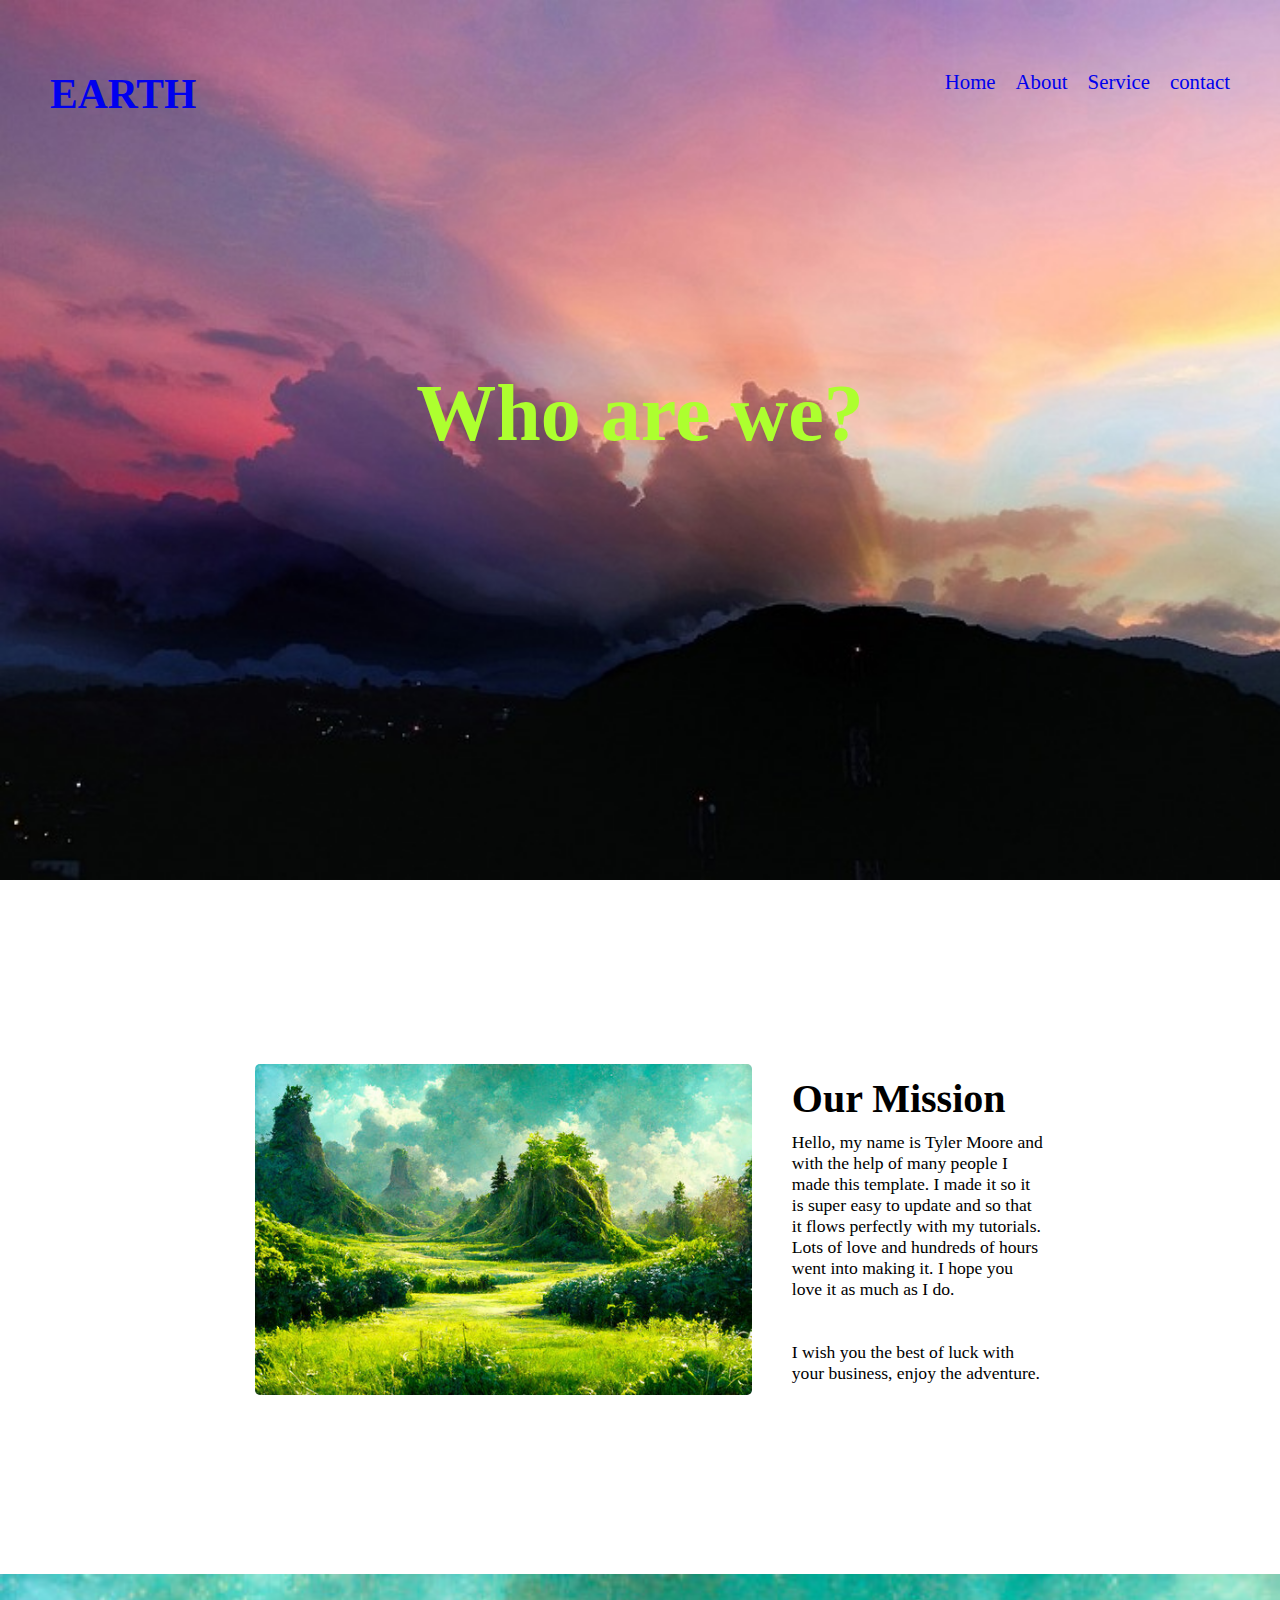
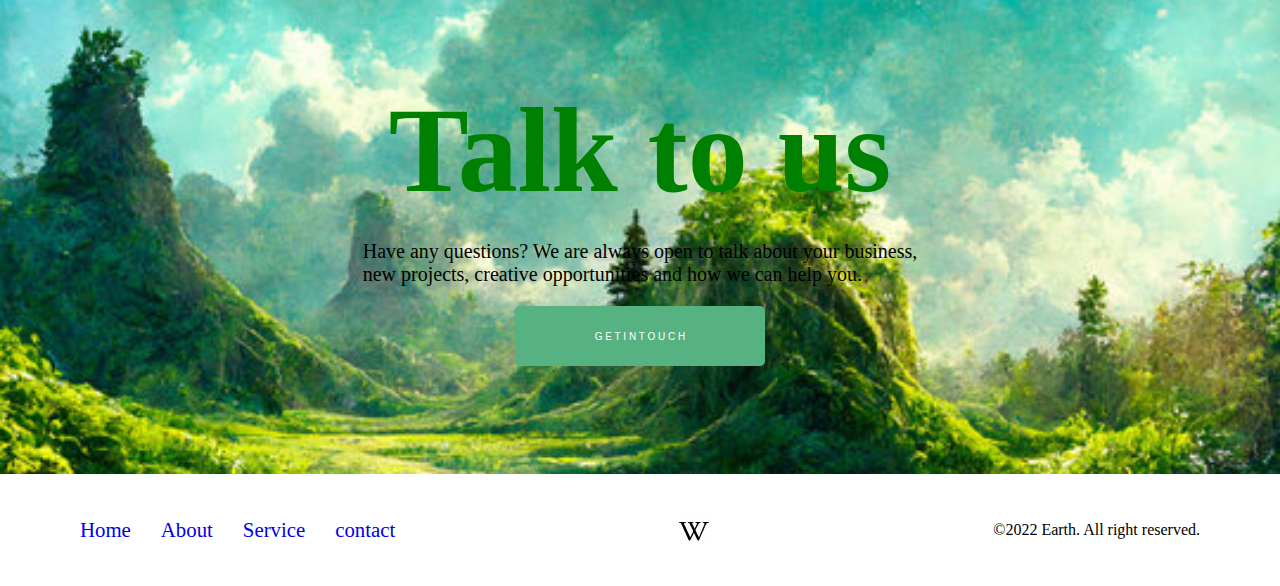
<file: index.html>
<!DOCTYPE html>
<html lang="en">
<head>
    <meta charset="UTF-8">
    <link rel="sortcut icon" href="image0.png">
    <meta name="viewport" content="width=device-width, initial-scale=1.0">
    <title>index</title>
    <link rel="stylesheet" href="style.css">
</head>
<body>
    <header class="header">
        <div class="heading">
            <div class="title">
                <a href="#"><h1>EARTH</h1></a>
            </div>
            <div class="menu">
                <a href="home.html">Home</a>
                <a href="about.html">About</a>
                <a href="service.html">Service</a>
                <a href="contact.html">contact</a>
            </div>
        </div>
        <h1 class="text">Who are we?</h1>
    </header>
    <section class="section-about">
        <div class="section-second">
            <img class="img" src="image5.png" alt="">
            <div class="section-title">
                <h2 class="title">Our Mission</h2>
                <p class="text">Hello, my name is Tyler Moore and with the help of many people I made this template. I made it so it is super easy to update and so that it flows perfectly with my tutorials. Lots of love and hundreds of hours went into making it. I hope you love it as much as I do.
                <br><br><br>    I wish you the best of luck with your business, enjoy the adventure.</p>
            </div>
        </div>
       </section>
       <main class="main">
        <h2 class="title">Talk to us</h2>
        <p class="text">Have any questions? We are always open to talk about your business, <br> new projects, creative opportunities and how we can help you.</p>
        <button class="button">G E T  I N  T O U C H</button>
       </main>
       <footer class="footer">
        <div class="footer-title">
            <div class="a-tect">    
                <a href="home.html">Home</a>
                <a href="about.html">About</a>
                <a href="service.html">Service</a>
                <a href="contact.html">contact</a>
            </div>
        </div>
            <img class="img" src="image0.png" alt="">
        <p class="text">©2022 Earth. All right reserved.</p>
       </footer>
</body>
</html>
</file>
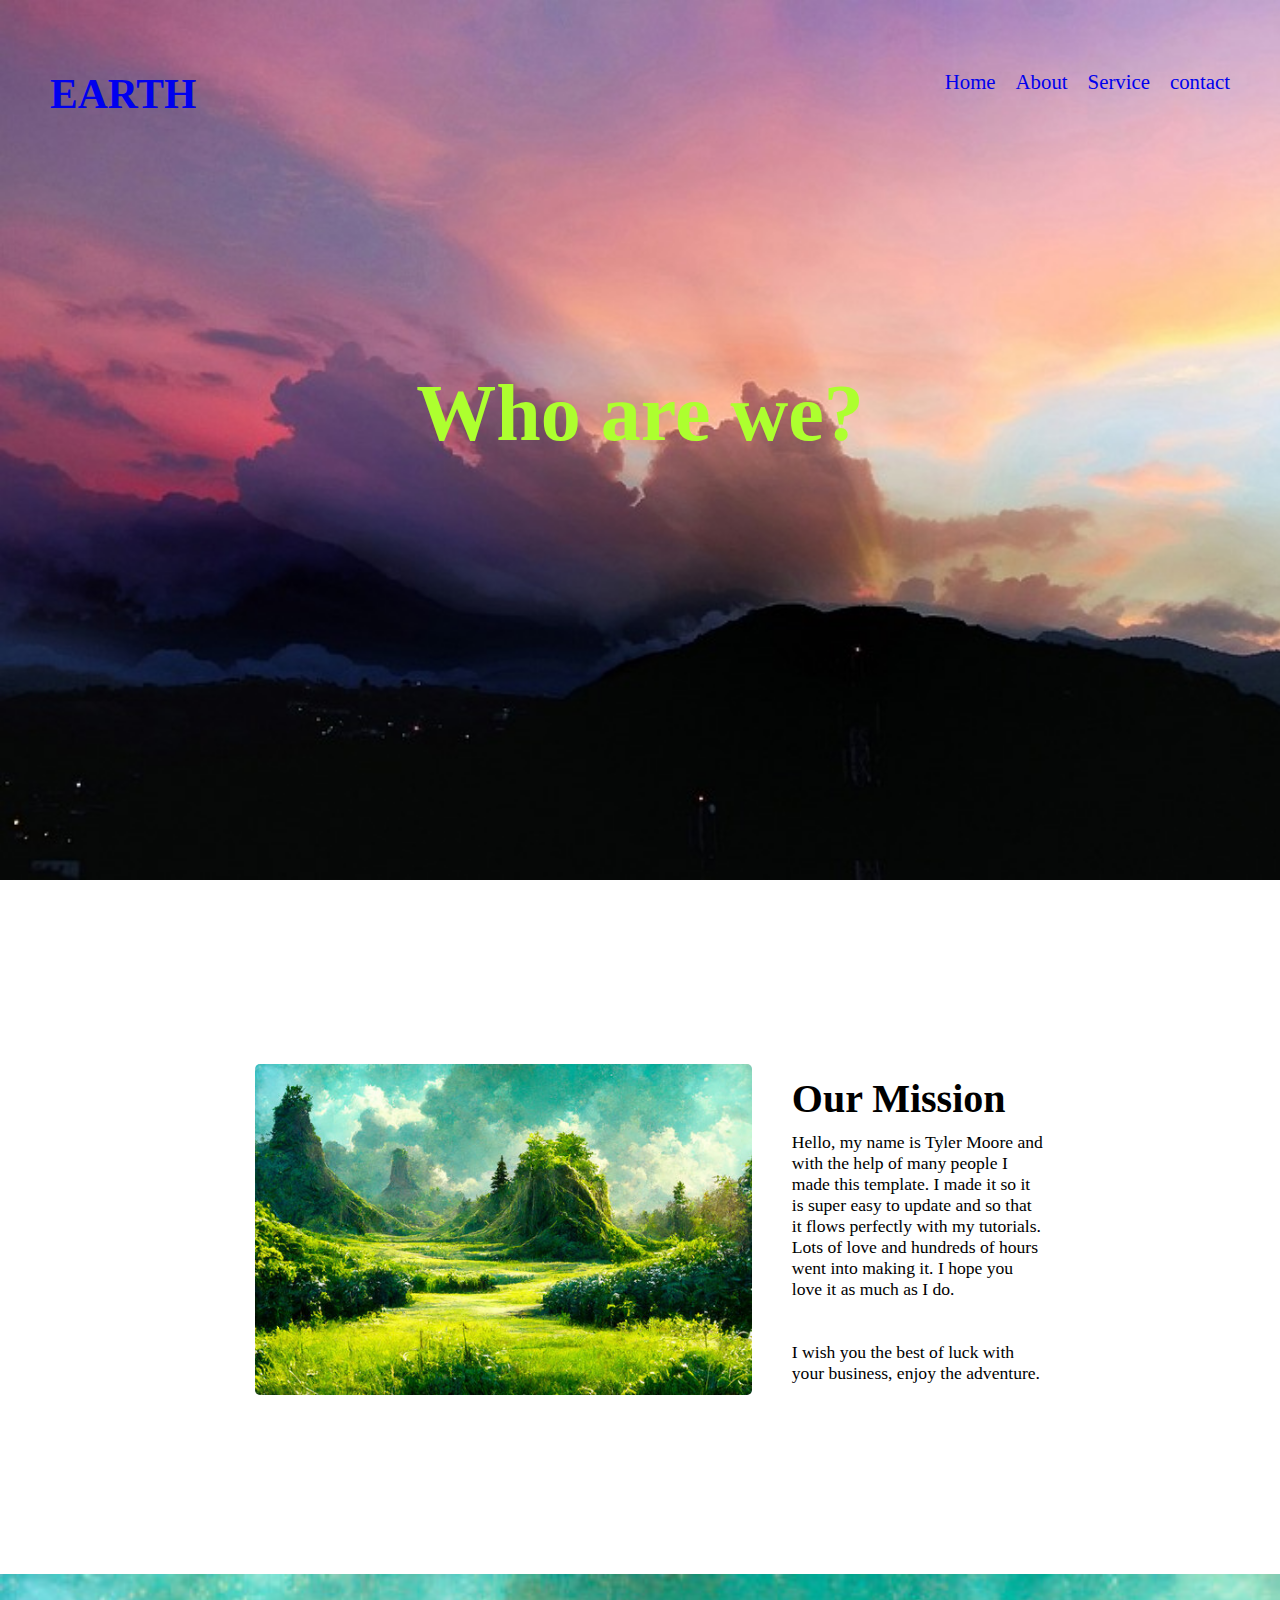
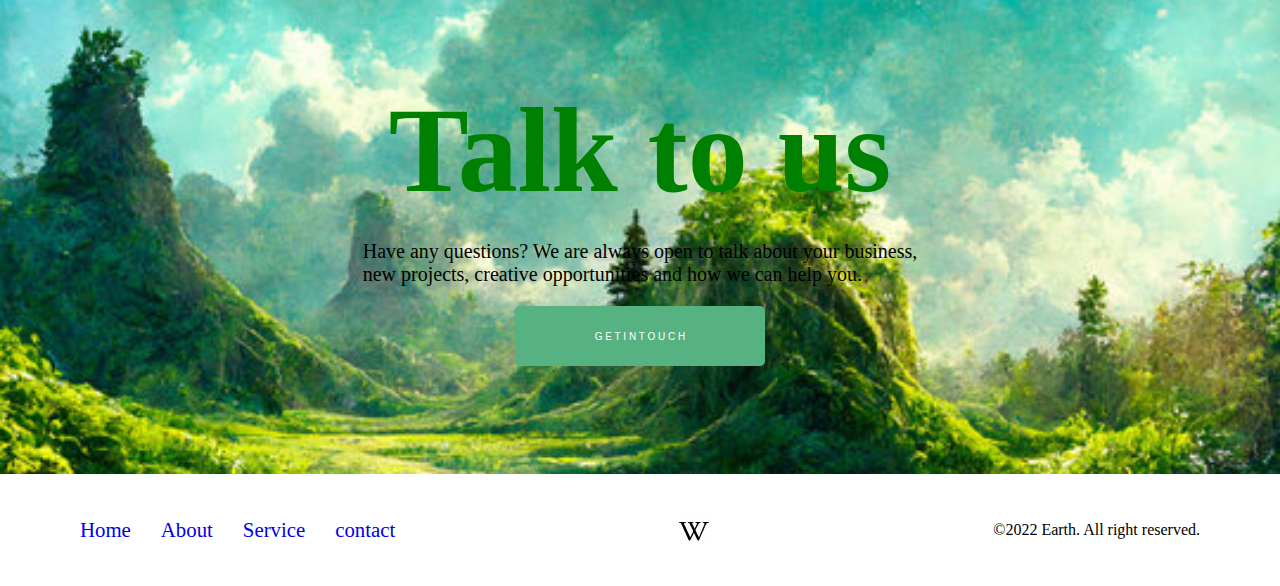
<file: about.html>
<!DOCTYPE html>
<html lang="en">
<head>
    <meta charset="UTF-8">
    <link rel="sortcut icon" href="image0.png">
    <meta name="viewport" content="width=device-width, initial-scale=1.0">
    <title>about</title>
    <link rel="stylesheet" href="style.css">
</head>
<body>
    <header class="header">
        <div class="heading">
            <div class="title">
                <a href="#"><h1>EARTH</h1></a>
            </div>
            <div class="menu">
                <a href="home.html">Home</a>
                <a href="about.html">About</a>
                <a href="service.html">Service</a>
                <a href="contact.html">contact</a>
            </div>
        </div>
        <h1 class="text">Who are we?</h1>
    </header>
    <section class="section-about">
        <div class="section-second">
            <img class="img" src="image5.png" alt="">
            <div class="section-title">
                <h2 class="title">Our Mission</h2>
                <p class="text">Hello, my name is Tyler Moore and with the help of many people I made this template. I made it so it is super easy to update and so that it flows perfectly with my tutorials. Lots of love and hundreds of hours went into making it. I hope you love it as much as I do.
                <br><br><br>    I wish you the best of luck with your business, enjoy the adventure.</p>
            </div>
        </div>
       </section>
       <main class="main">
        <h2 class="title">Talk to us</h2>
        <p class="text">Have any questions? We are always open to talk about your business, <br> new projects, creative opportunities and how we can help you.</p>
        <button class="button">G E T  I N  T O U C H</button>
       </main>
       <footer class="footer">
        <div class="footer-title">
            <div class="a-tect">    
                <a href="home.html">Home</a>
                <a href="about.html">About</a>
                <a href="service.html">Service</a>
                <a href="contact.html">contact</a>
            </div>
        </div>
            <img class="img" src="image0.png" alt="">
        <p class="text">©2022 Earth. All right reserved.</p>
       </footer>
</body>
</html>
</file>
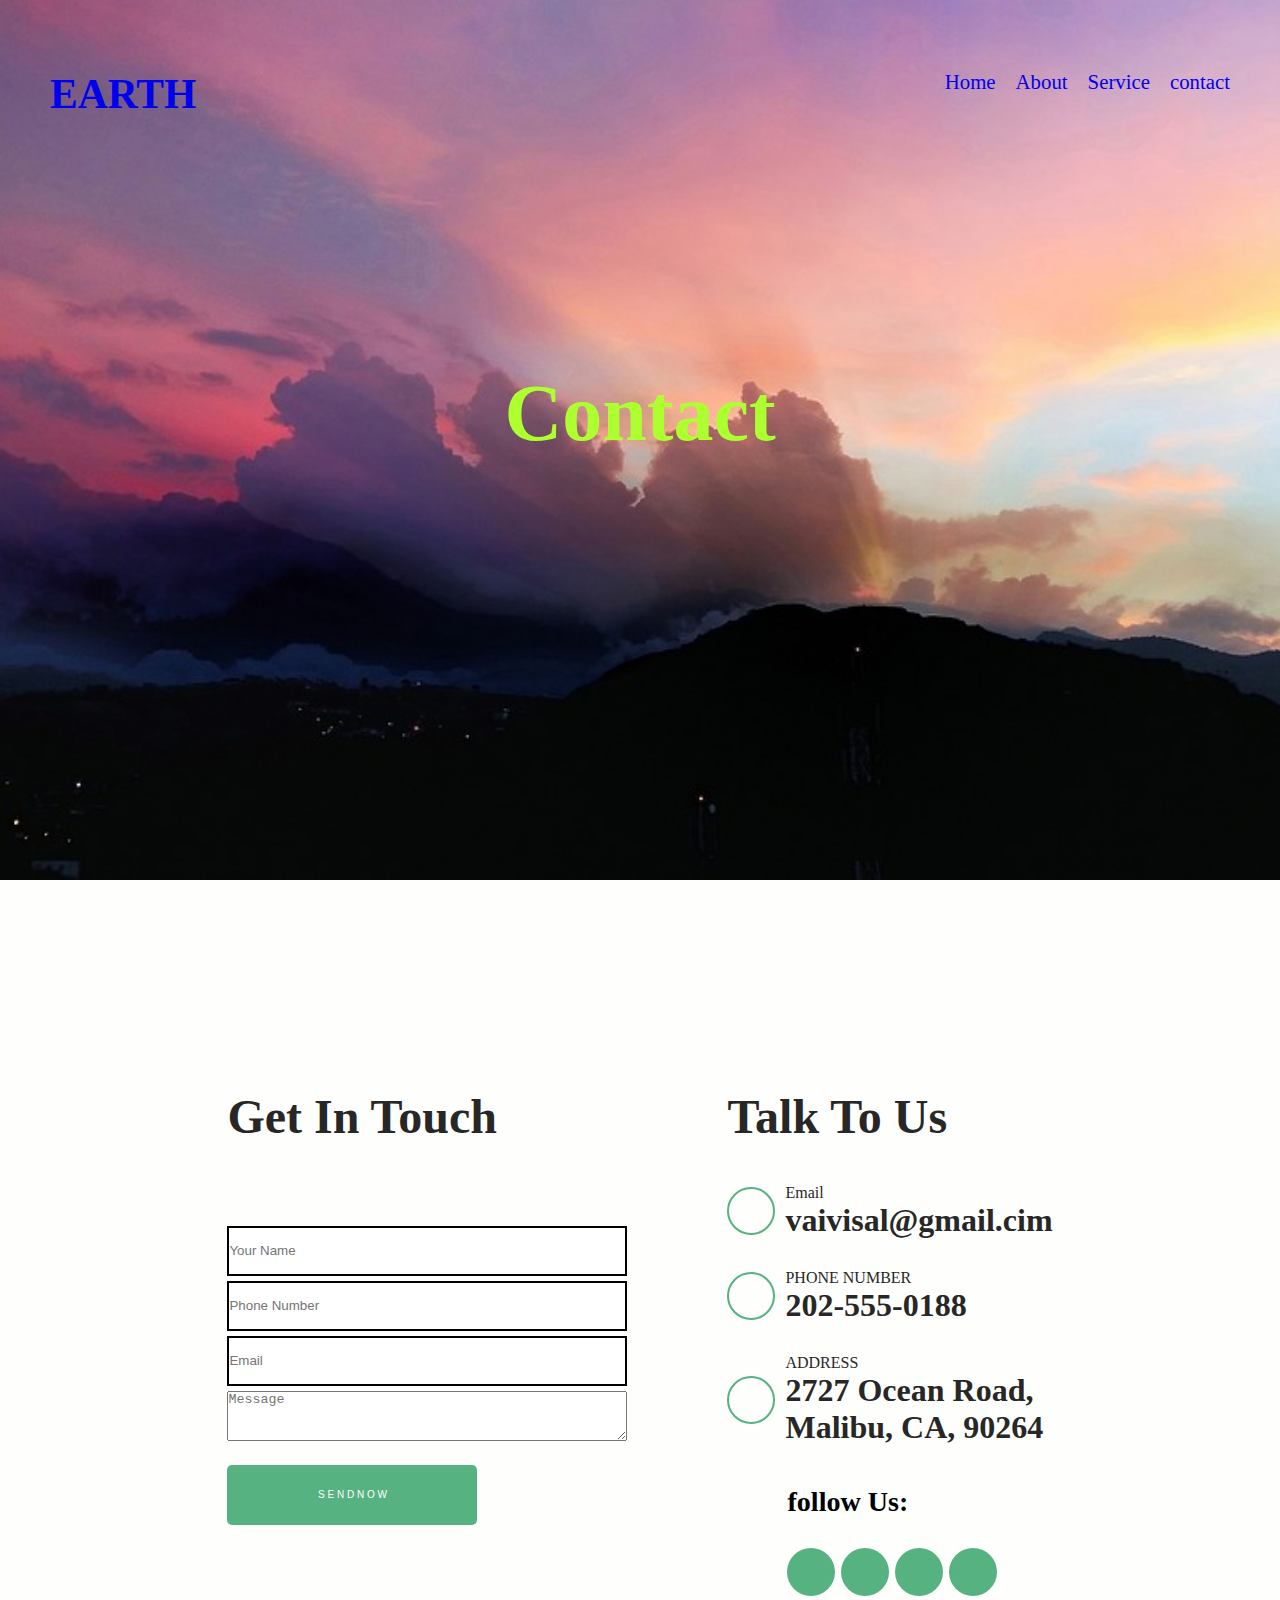
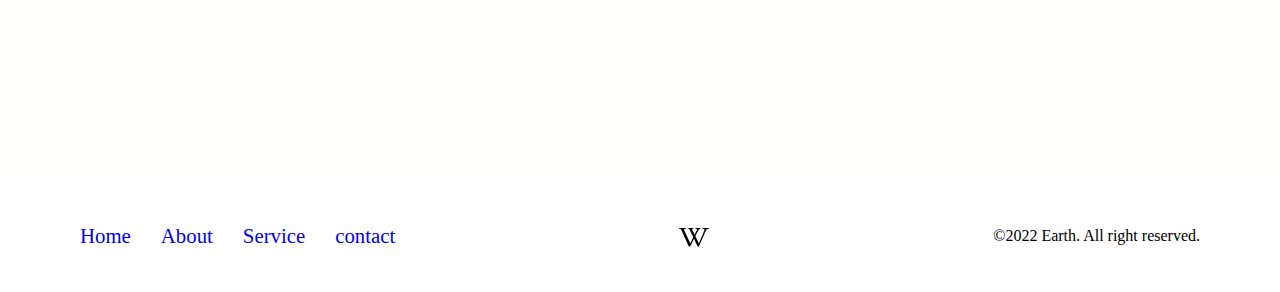
<file: contact.html>
<!DOCTYPE html>
<html lang="en">
<head>
    <meta charset="UTF-8">
    <link rel="sortcut icon" href="image0.png">
    <meta name="viewport" content="width=device-width, initial-scale=1.0">
    <title>contact</title>
    <link rel="stylesheet" href="style.css">
    <link rel="stylesheet" href="https://cdnjs.cloudflare.com/ajax/libs/font-awesome/6.6.0/css/all.min.css" integrity="sha512-Kc323vGBEqzTmouAECnVceyQqyqdsSiqLQISBL29aUW4U/M7pSPA/gEUZQqv1cwx4OnYxTxve5UMg5GT6L4JJg==" crossorigin="anonymous" referrerpolicy="no-referrer" />
</head>
<body>
    <header class="header">
        <div class="heading">
            <div class="title">
                <a href="#"><h1>EARTH</h1></a>
            </div>
            <div class="menu">
                <a href="home.html">Home</a>
                <a href="about.html">About</a>
                <a href="service.html">Service</a>
                <a href="contact.html">contact</a>
            </div>
        </div>
        <h1 class="text">Contact</h1>
    </header>
    <section class="section-touch">
        <div class="section-next">
            <div class="tittle">
                <div class="section-title">
                    <h2>Get In Touch</h2>
                </div>
                <div class="section-border">
                    <input type="text" placeholder="Your Name">
                    <input type="text" placeholder="Phone Number">
                    <input type="text" placeholder="Email">
                    <textarea name="message" placeholder="Message"></textarea>
                    <button>S E N D  N O W</button>
                </div>
            </div>
            <div class="talktous">
                <h2 class="title">Talk To Us</h2>                    <div class="title-icont">
                    <div class="icont">
                        <div class="icont-1">
                        <i class="fa-regular fa-envelope"></i>
                        </div>
                        <div class="title">
                            <p class="title-text1">Email</p>
                            <h1 class="title-text2">vaivisal@gmail.cim</h1>
                        </div>
                    </div>
                    <div class="icont">
                        <div class="icont-1">
                            <i class="fa-solid fa-phone"></i>
                        </div>
                        <div class="title">
                            <p class="title-text1">PHONE NUMBER</p>
                            <h1 class="title-text2">202-555-0188</h1>
                        </div>
                    </div>
                    <div class="icont">
                        <div class="icont-1">
                            <i class="fa-solid fa-location-dot"></i>
                        </div>
                        <div class="title">
                            <p class="title-text1">ADDRESS</p>
                            <h1 class="title-text2">2727 Ocean Road, <br>Malibu, CA, 90264</h1>
                        </div>
                    </div>
                </div>
                <div class="follow-us">
                    <h3>follow Us:</h3>
                    <div class="follow-icont">
                        <i class="fa-brands fa-facebook-f"></i>
                        <i class="fa-brands fa-twitter"></i>
                        <i class="fa-brands fa-linkedin-in"></i>
                        <i class="fa-solid fa-play"></i>
                    </div>
                </div>
            </div>
        </div>
    </section>
    <footer class="footer">
        <div class="footer-title">
            <div class="a-tect">    
                <a href="home.html">Home</a>
                <a href="about.html">About</a>
                <a href="service.html">Service</a>
                <a href="contact.html">contact</a>
            </div>
        </div>
            <img class="img" src="image0.png" alt="">
        <p class="text">©2022 Earth. All right reserved.</p>
       </footer>
</body>
</html>
</file>
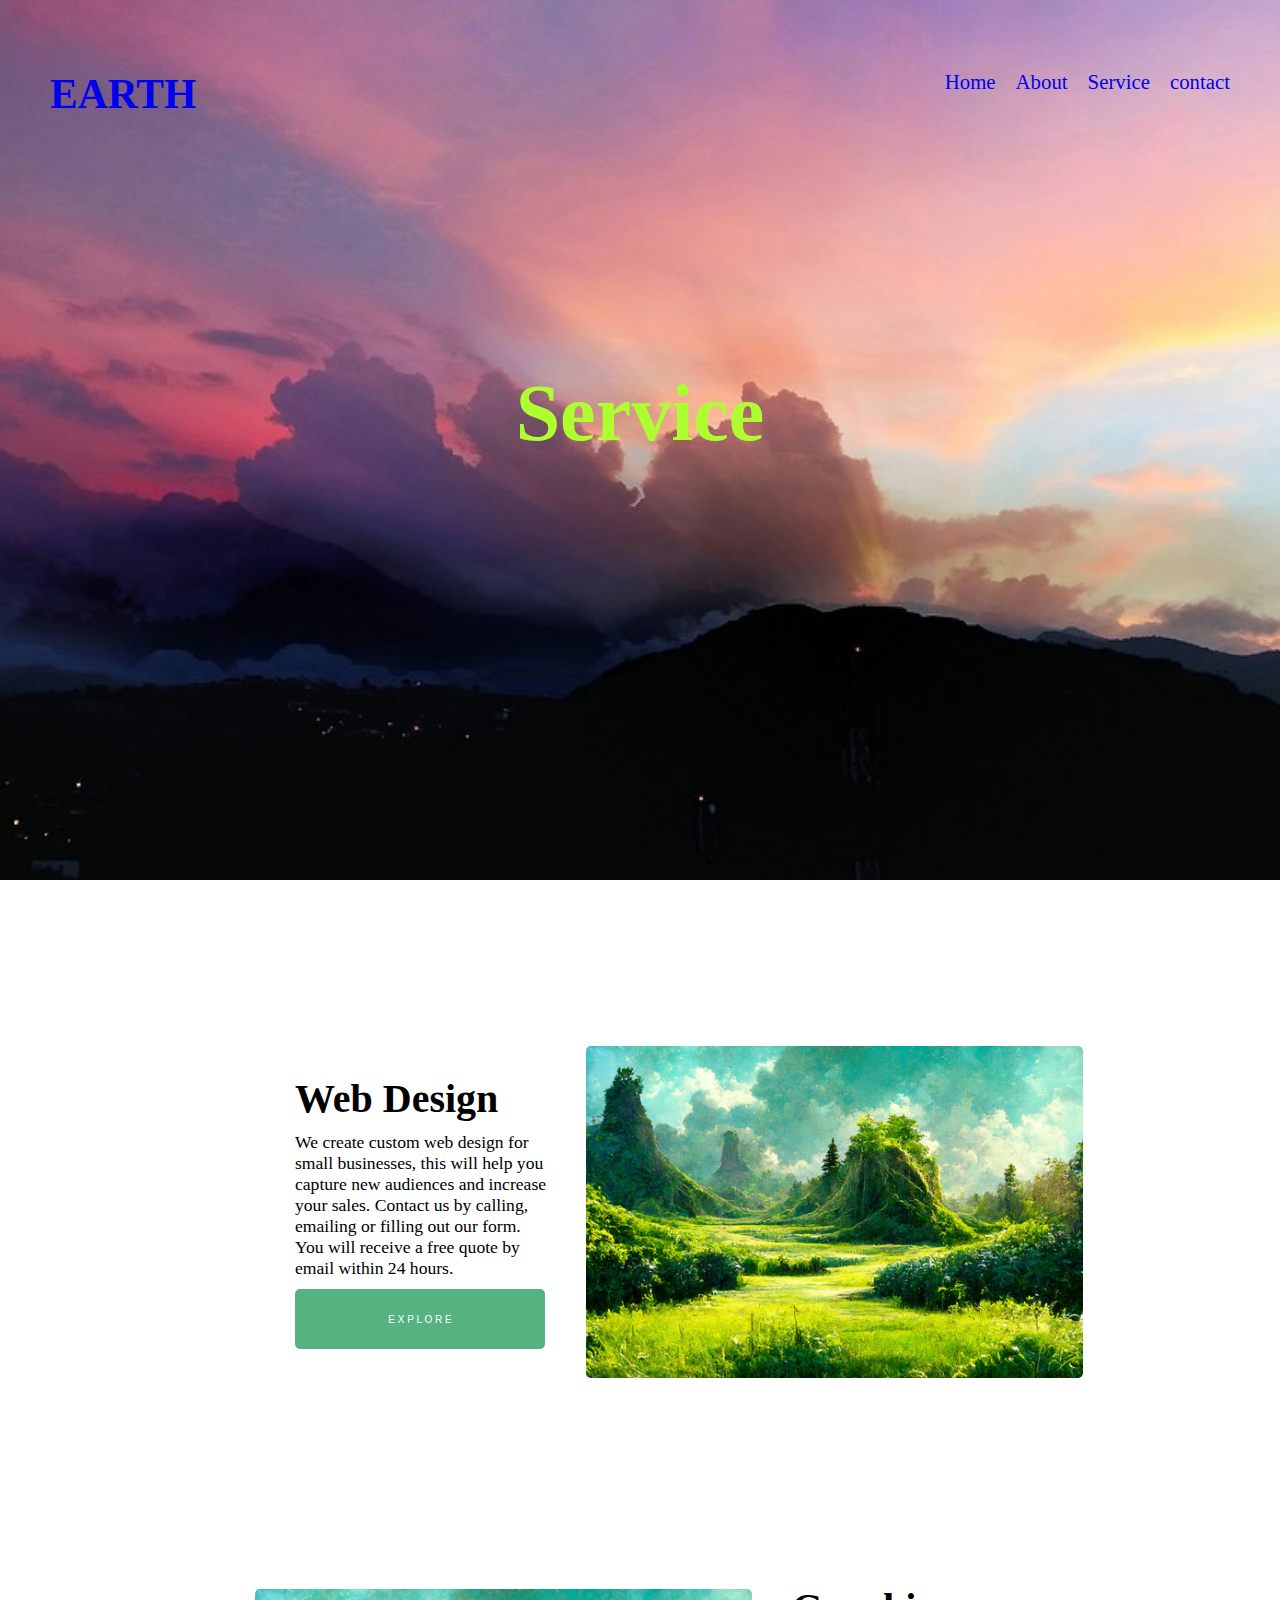
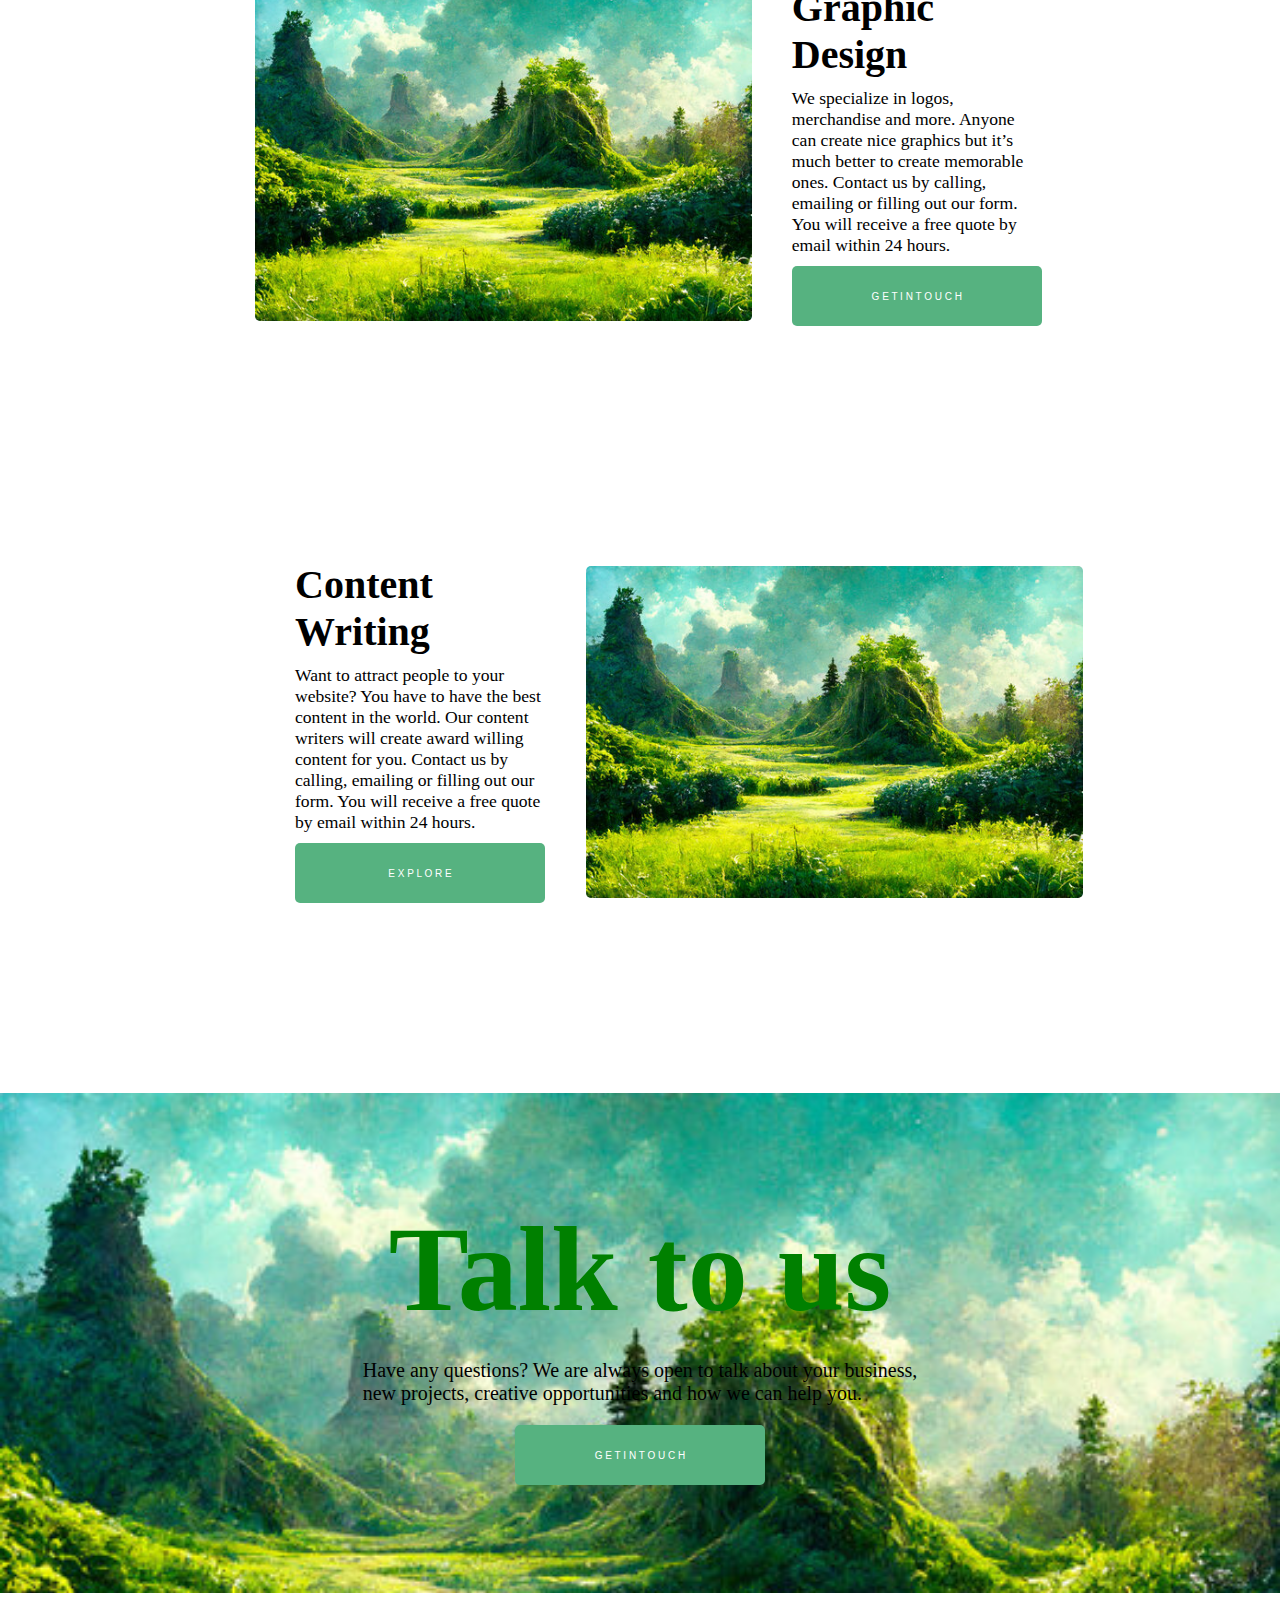
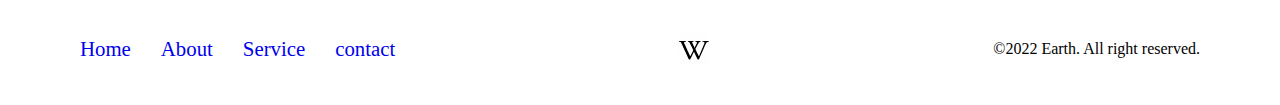
<file: service.html>
<!DOCTYPE html>
<html lang="en">
<head>
    <meta charset="UTF-8">
    <link rel="sortcut icon" href="image0.png">
    <meta name="viewport" content="width=device-width, initial-scale=1.0">
    <title>service</title>
    <link rel="stylesheet" href="style.css">
</head>
<body>
    <header class="header">
        <div class="heading">
            <div class="title">
                <a href="#"><h1>EARTH</h1></a>
            </div>
            <div class="menu">
                <a href="home.html">Home</a>
                <a href="about.html">About</a>
                <a href="service.html">Service</a>
                <a href="contact.html">contact</a>
            </div>
        </div>
        <h1 class="text">Service</h1>
    </header>
    <section class="section-about">
        <div class="section-second">
            <div class="section-title">
                <h2 class="title">Web Design</h2>
                <p class="text">We create custom web design for small businesses, this will help you capture new audiences and increase your sales. Contact us by calling, emailing or filling out our form. You will receive a free quote by email within 24 hours.</p>
                <button class="button">E X P L O R E</button>
            </div>
            <img class="img" src="image5.png" alt="">
        </div>
       </section>
    <section class="section-about">
        <div class="section-second">
            <img class="img" src="image5.png" alt="">
            <div class="section-title">
                <h2 class="title">Graphic Design</h2>
                <p class="text">We specialize in logos, merchandise and more. Anyone can create nice graphics but it’s much better to create memorable ones. Contact us by calling, emailing or filling out our form. You will receive a free quote by email within 24 hours.</p>
        <button class="button">G E T  I N  T O U C H</button>
        </div>
     </section>
     <section class="section-about">
        <div class="section-second">
            <div class="section-title">
                <h2 class="title">Content Writing</h2>
                <p class="text">Want to attract people to your website? You have to have the best content in the world. Our content writers will create award willing content for you. Contact us by calling, emailing or filling out our form. You will receive a free quote by email within 24 hours.</p>
                <button class="button">E X P L O R E</button>
            </div>
            <img class="img" src="image5.png" alt="">
        </div>
       </section>
       <main class="main">
        <h2 class="title">Talk to us</h2>
        <p class="text">Have any questions? We are always open to talk about your business, <br> new projects, creative opportunities and how we can help you.</p>
        <button class="button">G E T  I N  T O U C H</button>
       </main>
       <footer class="footer">
        <div class="footer-title">
            <div class="a-tect">    
                <a href="home.html">Home</a>
                <a href="about.html">About</a>
                <a href="service.html">Service</a>
                <a href="contact.html">contact</a>
            </div>
        </div>
            <img class="img" src="image0.png" alt="">
        <p class="text">©2022 Earth. All right reserved.</p>
       </footer>
</body>
</html>
</file>
<file: style.css>
*{
    margin: 0;
    padding: 0;
    box-sizing: border-box;
}
body{
    background-position: fixed;
    background-repeat: no-repeat;
    background-size: cover;
    
}
:root{
    --color-white: #ffffff;
    --color-green: #56b280;
    --color-black: #272727;
}
.header{
    background-image: url(image7.png);
    background-repeat: no-repeat;
    background-size: cover;
    height: 55rem;
    display: flex;
    flex-direction: column;
    /* align-items: center; */
    & .heading{
        display: flex;
        align-items: start;
        justify-content: space-between;
        padding-top: 20px;
        & .title{
            display: flex;
            margin: 50px;
            gap: 20px;
            font-size: 1.3rem;
            & a{
                text-decoration: none;
                transition: 0.5s;
            }  
        }
        & .title h1:hover{
            color: greenyellow;
        }
        & .menu{
            display: flex;
            margin: 50px;
            gap: 20px;
            font-size: 1.3rem;
                & a{
                    text-decoration: none;
                    gap: 10px;
                }
        }
        & .menu a:hover{
            color: red;
        }
    }
    & .text {
        display: flex;
        flex-direction: column;
        align-items: center;
        justify-content: center;
        padding-top: 200px;
        font-size: 5rem;
        color: greenyellow;
    }
    & .title{
        display: flex;
        flex-direction: column;
        align-items: center;
        justify-content: center;
        font-size: 2rem;
    }
    & .button{
        display: flex;
        flex-direction: column;
        align-items: center;
        justify-content: center;
        background-color: var(--color-green);
        color: var(--color-white);
        border-radius: 5px;
        width: 150px;
        height: 30px;
        border: none;
        margin-left: 45%;
        transition: 1s;
    }
    & .button:hover{
        background-color: var(--color-white);
        color: var(--color-black);
        transform: scale(1.2);
    }
}
.section{
    display: flex;
    align-items: center;
    justify-content: center;
    grid-template-columns: repeat(3,1fr);
    & .section-title{
        width: 20%;
        height: 50%;
        display: flex;
        flex-direction: column;
        padding-top: 130px;
        gap: 20px;
        margin: 40px;
        & .img{
            display: flex;
            align-items: center;
            justify-content: center;
            width: 300px;
            height: 350px;
            border-radius: 5px;
        }
        & .title{
            display: flex;
            align-items: center;
            font-size: 30px;
            color: #56b280;
        }
        & .text{
            font-size: 1.3rem;
        }
    }
}
.section-about{
    align-items: center;
    justify-content: center;
    grid-template-columns: repeat(2,1fr);
    width: 85%;
    padding-left: 250px;
    & .section-second{
        display: flex;
        align-items: center;
        justify-content:center;
        padding-top: 150px;
        margin: 5px;
        & .section-title{
            display: grid;
            align-items: center;
            justify-content: space-between; 
            padding: 40px;
            gap: 10px;
            & .title{
                display: grid;
                flex-direction: column;
                align-items: center;
                justify-content: start;
                font-size: 40px;
            }
            & .text{
                display: grid;
                flex-direction: column;
                align-items: center;
                justify-content: center;
                font-size: 1.1rem;
            }
            & .button{
                color: #ffffff;
                background-color: #56b280;
                border: none;
                border-radius: 5px;
                font-size: 10px;
                width: 250px;
                height: 60px;
                display: flex;
                align-items: center;
                justify-content: center;
                transition: 1s;
            }
            & .button:hover{
                background-color: green;
                font-size: 20px;
            }
        }
        & .img{
            display: flex;
            align-items: center;
            justify-content: end;
            width: 60%;
            height: 40%;
            border-radius: 5px;
        }
    }
}
.main{
    background-image: url(image5.png);
    background-position: fixed;
    background-repeat: no-repeat;
    background-size: cover;
    display: flex;
    flex-direction: column;
    align-items: center;
    justify-content: center;
    margin-top: 150px;
    height: 500px;
    gap: 20px;
    & .title{
        font-size: 120px;
        color: green;
    }
    & .text{
        font-size: 20px;
        display: flex;
        align-items: center;
        justify-content: center;
    }
    & .button{
        color: #ffffff;
        background-color: #56b280;
        border: none;
        border-radius: 5px;
        font-size: 10px;
        width: 250px;
        height: 60px;
        display: flex;
        align-items: center;
        justify-content: center;
        transition: 1s;
    }
    & .button:hover{
        background-color: green;
        font-size: 20px;
    }
}
.footer{
    display: flex;
    align-items: center;
    justify-content: space-between;
    padding: 30px 60px;
    grid-template-columns: repeat(3,1fr);
    margin: 10px 20px;
    & .footer-title {
        display: flex;
        align-items: center;
        justify-content: space-between;
        font-size: 1.3rem;
        & .a-tect{
            display: flex;
            gap: 30px;
            & a{
                text-decoration: none;
            }
        }
        & .footer-a{
            display: flex;
            align-items: center;
        }
    }
}
.section-touch{
    display: flex;
    width: 100%;
    height: 100vh;
    background-color: rgba(245, 245, 220, 0.095);
    flex-direction: column;
    align-items: center;
    justify-content: center;
    grid-template-columns: repeat(2,1fr);
    & .section-title h2{
        font-size: 3rem;
        color: var(--color-black);
    }
    & .section-border input{
        display: grid;
        flex-direction: column;
        margin-top: 5px;
        width: 400px;
        height: 50px;
        border: 2px solid black;
    }
    & .section-border textarea{
        margin-top: 5px;
        margin-bottom: 20px;
        width: 400px;
        height: 50px;
    }
    & .section-border button{
        color: #ffffff;
        background-color: #56b280;
        border: none;
        border-radius: 5px;
        font-size: 10px;
        width: 250px;
        height: 60px;
        display: flex;
        align-items: center;
        justify-content: center;
        transition: 1s;
    }
    & button:hover{
        font-size: 2rem;
        color: greenyellow;
    }
    & .section-next{
        display: flex;
        padding-top: 30px;
        gap: 100px;
        & .tittle{
            display: grid;
        }
        & .talktous{
            display: flex;
            flex-direction: column;
            justify-content: center;
            align-items: start;
            gap: 40px;
            & .title{
                font-size: 3rem;
                color: var(--color-black);
            }
            & .title-icont{
                display: flex;
                flex-direction: column;
                gap: 30px;
                justify-content: center;
                align-items: start;

            & .icont{
                display: flex;
                align-items: center;
                justify-content: center;
                gap: 10px;
                & .icont-1{
                    border: 2px solid var(--color-green);
                    border-radius: 50%;
                    width: 3rem;
                    height: 3rem;
                    font-size: 1rem;
                    display: flex;
                    align-items: center;
                    justify-content: center;
                }
                & .title{
                    display: grid;
                    & .title-text1{
                        font-size: 1rem;
                    }
                    & .title-text2{
                        font-size: 2rem;
                    }
                }
            }
        }
        & .follow-us{
            display: flex;
            flex-direction: column;
            gap: 30px;
            padding-left: 60px;
            font-size: 1.5rem;
            & .follow-icont i{
                background-color: var(--color-green);
                width: 3rem;
                height: 3rem;
                gap: 40px;
                border-radius: 50%;
                display: inline-flex;
                align-items: center;
                justify-content: center;
                color: var(--color-white);
            }
            & .follow-icont i:hover{
                background-color: green;
            }
        } 
        }
    }
}
</file>
